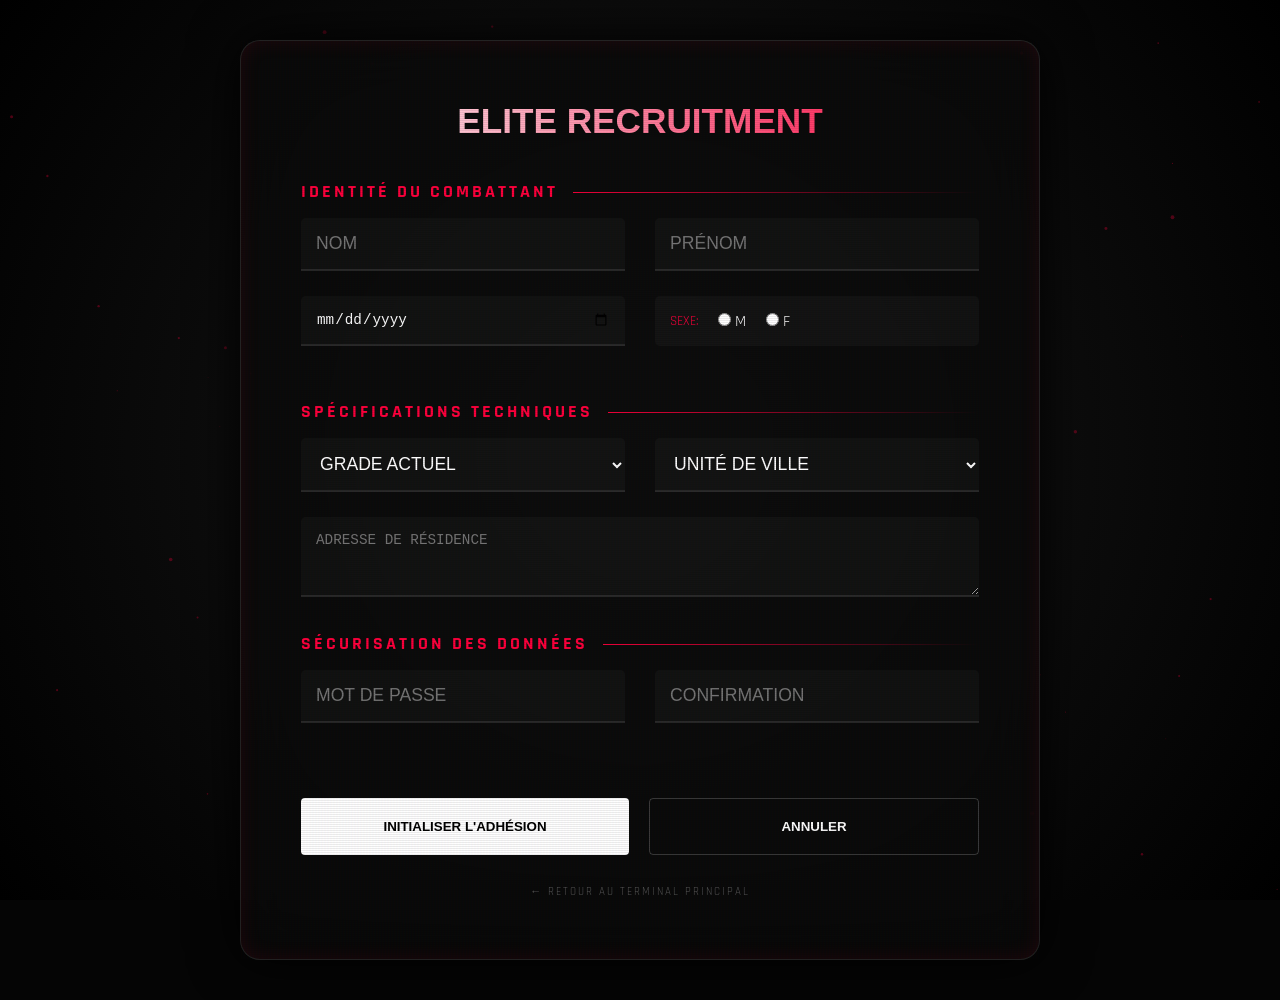
<file: Formulaire d'inscription.html>
<!DOCTYPE html>
<html lang="fr">
<head>
    <meta charset="utf-8">
    <meta name="viewport" content="width=device-width, initial-scale=1">
    <title>REJOINDRE L'ÉLITE | JUDOGI STORE</title>
    <link href="https://fonts.googleapis.com/css2?family=Syncopate:wght@400;700&family=Rajdhani:wght@300;500;700&display=swap" rel="stylesheet">
    
    <style>
        :root {
            --neon-red: #ff003c;
            --neon-blue: #00d4ff;
            --glass: rgba(255, 255, 255, 0.03);
        }

        * { margin: 0; padding: 0; box-sizing: border-box; }

        body {
            background: #050505;
            font-family: 'Rajdhani', sans-serif;
            color: #fff;
            min-height: 100vh;
            display: flex;
            justify-content: center;
            align-items: center;
            overflow-x: hidden;
            padding: 40px 0;
        }

        /* Particules en arrière-plan */
        .particles {
            position: fixed;
            top: 0; left: 0; width: 100%; height: 100%;
            z-index: -1;
            background: radial-gradient(circle at 50% 50%, #1a1a1a, #000);
        }

        /* Cadre principal style Cyberpunk */
        .cyber-container {
            position: relative;
            width: 90%;
            max-width: 800px;
            background: rgba(10, 10, 10, 0.8);
            backdrop-filter: blur(30px);
            border: 1px solid rgba(255, 255, 255, 0.1);
            border-radius: 20px;
            padding: 60px;
            box-shadow: 0 0 50px rgba(0,0,0,1), inset 0 0 20px rgba(255,0,60,0.1);
            animation: slideUp 1s cubic-bezier(0.2, 1, 0.3, 1);
        }

        @keyframes slideUp {
            from { opacity: 0; transform: translateY(50px) scale(0.95); }
            to { opacity: 1; transform: translateY(0) scale(1); }
        }

        h1 {
            font-family: 'Syncopate', sans-serif;
            font-size: 2.2em;
            text-align: center;
            margin-bottom: 40px;
            background: linear-gradient(90deg, #fff, var(--neon-red), #fff);
            background-size: 200%;
            -webkit-background-clip: text;
            -webkit-text-fill-color: transparent;
            animation: gradientMove 3s linear infinite;
        }

        @keyframes gradientMove {
            0% { background-position: 0%; }
            100% { background-position: 200%; }
        }

        .section-header {
            font-weight: 700;
            font-size: 1.1em;
            color: var(--neon-red);
            text-transform: uppercase;
            letter-spacing: 3px;
            margin: 30px 0 15px;
            display: flex;
            align-items: center;
            gap: 15px;
        }

        .section-header::after {
            content: ""; flex: 1; height: 1px; background: linear-gradient(90deg, var(--neon-red), transparent);
        }

        /* Champs de saisie interactifs */
        .input-box {
            position: relative;
            margin-bottom: 25px;
        }

        input, select, textarea {
            width: 100%;
            padding: 15px;
            background: var(--glass);
            border: none;
            border-bottom: 2px solid rgba(255, 255, 255, 0.1);
            color: #fff;
            font-size: 1.1em;
            transition: 0.4s;
            border-radius: 5px 5px 0 0;
        }

        input:focus, select:focus, textarea:focus {
            background: rgba(255, 0, 60, 0.05);
            border-bottom-color: var(--neon-red);
            outline: none;
            box-shadow: 0 10px 20px rgba(255, 0, 60, 0.1);
        }

        .grid { display: grid; grid-template-columns: 1fr 1fr; gap: 30px; }

        /* Boutons Futuristes */
        .btn-panel { display: flex; gap: 20px; margin-top: 50px; }

        .btn-glitch {
            position: relative;
            flex: 1;
            padding: 20px;
            font-family: 'Syncopate', sans-serif;
            font-weight: 700;
            text-transform: uppercase;
            border: none;
            cursor: pointer;
            overflow: hidden;
            transition: 0.3s;
            background: white;
            color: black;
            border-radius: 4px;
        }

        .btn-glitch:hover {
            background: var(--neon-red);
            color: white;
            box-shadow: 0 0 30px var(--neon-red);
            transform: scale(1.02);
        }

        .btn-cancel {
            background: transparent;
            color: white;
            border: 1px solid rgba(255,255,255,0.2);
        }

        .btn-cancel:hover { background: rgba(255,255,255,0.1); border-color: white; }

        /* Effet de scanline */
        .cyber-container::after {
            content: ""; position: absolute; top: 0; left: 0; width: 100%; height: 100%;
            background: linear-gradient(rgba(18, 16, 16, 0) 50%, rgba(0, 0, 0, 0.25) 50%), 
                        linear-gradient(90deg, rgba(255, 0, 0, 0.06), rgba(0, 255, 0, 0.02), rgba(0, 0, 255, 0.06));
            background-size: 100% 2px, 3px 100%;
            pointer-events: none; opacity: 0.3;
        }

        @media (max-width: 600px) { .grid { grid-template-columns: 1fr; } }
    </style>
</head>
<body>

<div class="particles" id="p-bg"></div>

<div class="cyber-container">
    <h1>ELITE RECRUITMENT</h1>
    
    <form>
        <div class="section-header">Identité du Combattant</div>
        <div class="grid">
            <div class="input-box">
                <input type="text" placeholder="NOM" required>
            </div>
            <div class="input-box">
                <input type="text" placeholder="PRÉNOM" required>
            </div>
        </div>

        <div class="grid">
            <div class="input-box">
                <input type="date" title="Date de naissance">
            </div>
            <div class="input-box" style="display:flex; align-items:center; gap:20px; background:var(--glass); padding:0 15px; border-radius:5px;">
                <label style="font-size:0.8em; color:var(--neon-red)">SEXE:</label>
                <label><input type="radio" name="s" style="width:auto"> M</label>
                <label><input type="radio" name="s" style="width:auto"> F</label>
            </div>
        </div>

        <div class="section-header">Spécifications Techniques</div>
        <div class="grid">
            <div class="input-box">
                <select>
                    <option disabled selected>GRADE ACTUEL</option>
                    <option>C. BLANCHE</option>
                    <option>C. MARRON</option>
                    <option>C. NOIRE</option>
                </select>
            </div>
            <div class="input-box">
                <select>
                    <option disabled selected>UNITÉ DE VILLE</option>
                    <option>NICE</option>
                    <option>PARIS</option>
                    <option>MARSEILLE</option>
                </select>
            </div>
        </div>

        <div class="input-box">
            <textarea rows="3" placeholder="ADRESSE DE RÉSIDENCE"></textarea>
        </div>

        <div class="section-header">Sécurisation des Données</div>
        <div class="grid">
            <div class="input-box">
                <input type="password" placeholder="MOT DE PASSE">
            </div>
            <div class="input-box">
                <input type="password" placeholder="CONFIRMATION">
            </div>
        </div>

        <div class="btn-panel">
            <button type="submit" class="btn-glitch">INITIALISER L'ADHÉSION</button>
            <button type="reset" class="btn-glitch btn-cancel">ANNULER</button>
        </div>
    </form>

    <a href="index.html" style="display:block; text-align:center; margin-top:30px; color:rgba(255,255,255,0.3); text-decoration:none; font-size:0.7em; letter-spacing:2px;">← RETOUR AU TERMINAL PRINCIPAL</a>
</div>

<script>
    // Animation simple de particules en JS
    const canvas = document.createElement('canvas');
    const ctx = canvas.getContext('2d');
    document.getElementById('p-bg').appendChild(canvas);
    canvas.width = window.innerWidth;
    canvas.height = window.innerHeight;
    
    let dots = [];
    for(let i=0; i<100; i++) dots.push({x: Math.random()*canvas.width, y: Math.random()*canvas.height, r: Math.random()*2, v: Math.random()*0.5});

    function draw() {
        ctx.clearRect(0,0,canvas.width, canvas.height);
        ctx.fillStyle = "rgba(255, 0, 60, 0.3)";
        dots.forEach(d => {
            ctx.beginPath();
            ctx.arc(d.x, d.y, d.r, 0, Math.PI*2);
            ctx.fill();
            d.y -= d.v;
            if(d.y < 0) d.y = canvas.height;
        });
        requestAnimationFrame(draw);
    }
    draw();
</script>

</body>
</html>
</file>
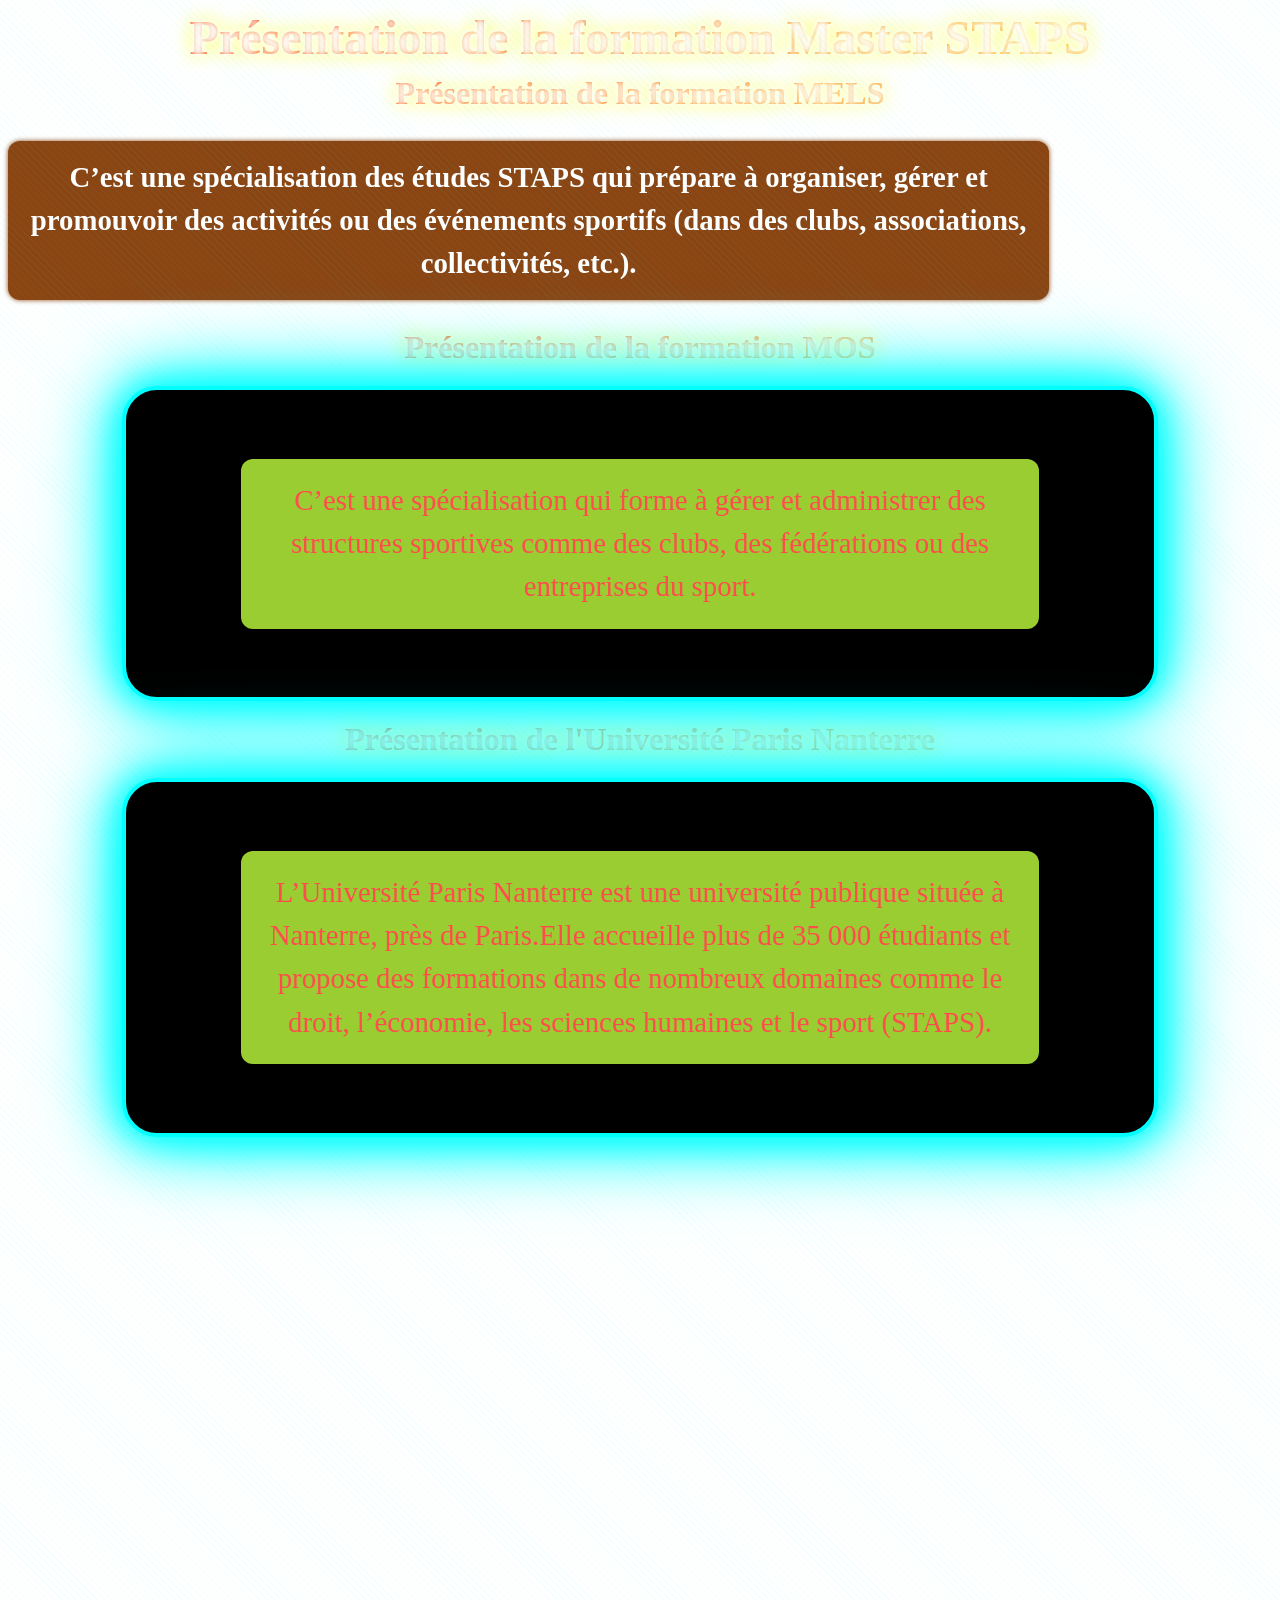
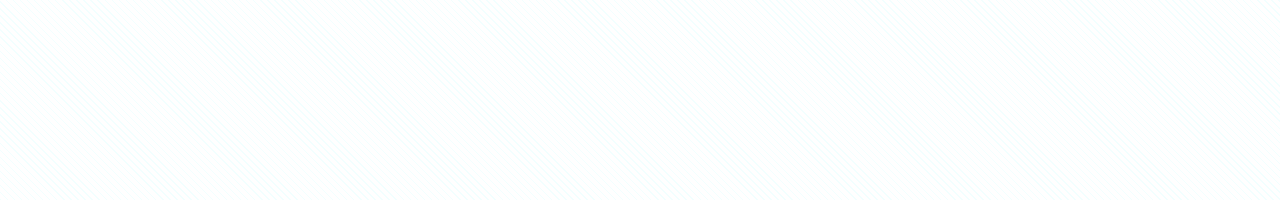
<file: tp3.html>
<!DOCTYPE html>
<html>
<head>
<meta charset="utf-8">
<meta name="viewport" content="width=device-width, initial-scale=1">
<title></title>
<link rel="stylesheet" type="text/css" href="style.css">
</head>
<body>
<h1>Présentation de la formation Master STAPS</h1>
<h2>Présentation de la formation MELS</h2>


<p class="special">C’est une spécialisation des études STAPS qui prépare à organiser, gérer et promouvoir des activités ou des événements sportifs (dans des clubs, associations, collectivités, etc.).</p>
</div>
<h2>Présentation de la formation MOS</h2>
<div>
<p>C’est une spécialisation qui forme à gérer et administrer des structures sportives comme des clubs, des fédérations ou des entreprises du sport.</p>
   
   </div>
<h2>Présentation de l'Université Paris Nanterre</h2>
<div>
<p>L’Université Paris Nanterre est une université publique située à Nanterre, près de Paris.Elle accueille plus de 35 000 étudiants et propose des formations dans de nombreux domaines comme le droit, l’économie, les sciences humaines et le sport (STAPS).</p>
</div>



</body>
</html>
</file>
<file: style.css>
Tornike Samsiani <43008764@parisnanterre.fr>
10:38 (il y a 2 minutes)
À moi

<!DOCTYPE html>
<html lang="fr">
<head>
<meta charset="UTF-8">
<meta name="viewport" content="width=device-width, initial-scale=1.0">
<title>Site Cyber Néon</title>
<style>
    /* Corps de la page avec fond animé style cyber néon */
    body {
        margin: 0;
        padding: 0;
        display: flex;
        justify-content: center;
        align-items: center;
        min-height: 100vh;
        font-family: 'Segoe UI', Tahoma, Geneva, Verdana, sans-serif;
        background: #0b0c10;
        overflow: hidden;
    }

    /* Animation de lignes lumineuses en arrière-plan */
    body::before {
        content: "";
        position: absolute;
        top: 0;
        left: 0;
        width: 200%;
        height: 200%;
        background: repeating-linear-gradient(
            45deg,
            rgba(0,255,255,0.05) 0,
            rgba(0,255,255,0.05) 1px,
            transparent 1px,
            transparent 5px
        );
        animation: moveBackground 20s linear infinite;
        z-index: 0;
    }

    @keyframes moveBackground {
        0% { transform: translate(0, 0); }
        100% { transform: translate(-50%, -50%); }
    }

    /* Conteneur principal */
    div {
        position: relative;
        z-index: 1;
        background-color: #000000;
        border: 4px solid #00FFFF;
        border-radius: 35px;
        width: 75%;
        max-width: 1200px;
        padding: 40px;
        margin: 20px auto;
        box-shadow: 0 0 30px #00FFFF, 0 0 60px #00FFFF, 0 0 90px #00FFFF;
        display: flex;
        flex-direction: column;
        align-items: center;
        animation: containerPulse 3s ease-in-out infinite alternate;
        transition: transform 0.5s, box-shadow 0.5s;
    }

    @keyframes containerPulse {
        0% { box-shadow: 0 0 20px #00FFFF, 0 0 40px #00FFFF, 0 0 60px #00FFFF; }
        50% { box-shadow: 0 0 40px #00FFFF, 0 0 80px #00FFFF, 0 0 120px #00FFFF; }
        100% { box-shadow: 0 0 20px #00FFFF, 0 0 40px #00FFFF, 0 0 60px #00FFFF; }
    }

    div:hover {
        transform: scale(1.05);
        box-shadow: 0 0 50px #00FFFF, 0 0 100px #00FFFF, 0 0 150px #00FFFF;
    }

    /* Titres néon pulsants */
    h1, h2 {
        font-weight: bold;
        text-align: center;
        background: linear-gradient(90deg, #FF0000, #FF7F00, #FFFF00, #00FF00, #0000FF, #8B00FF, #FF00FF);
        background-size: 400% 400%;
        -webkit-background-clip: text;
        -webkit-text-fill-color: transparent;
        animation: neonTextPulse 8s ease infinite alternate;
        text-shadow: 0 0 5px #FFF, 0 0 10px #FFF, 0 0 20px #FF0;
        margin: 10px 0;
    }

    h1 { font-size: 3em; }
    h2 { font-size: 2em; }

    @keyframes neonTextPulse {
        0% { text-shadow: 0 0 10px #FFF, 0 0 20px #FF0, 0 0 30px #0FF; background-position: 0% 50%; }
        50% { text-shadow: 0 0 20px #FFF, 0 0 40px #FF0, 0 0 60px #0FF; background-position: 100% 50%; }
        100% { text-shadow: 0 0 10px #FFF, 0 0 20px #FF0, 0 0 30px #0FF; background-position: 0% 50%; }
    }

    /* Paragraphes interactifs avec pulse */
    p {
        color: #FF4C4C;
        background-color: #9ACD32;
        font-size: 1.8em;
        padding: 20px;
        border-radius: 12px;
        line-height: 1.5;
        max-width: 80%;
        text-align: center;
        box-shadow: 0 0 5px #000;
        transition: background-color 0.5s, transform 0.5s, box-shadow 0.5s;
        animation: paragraphPulse 4s ease-in-out infinite alternate;
    }

    p:hover {
        background-color: #ADFF2F;
        transform: scale(1.05);
        box-shadow: 0 0 15px #9ACD32, 0 0 25px #ADFF2F;
    }

    @keyframes paragraphPulse {
        0% { box-shadow: 0 0 5px #000; }
        50% { box-shadow: 0 0 15px #9ACD32, 0 0 25px #ADFF2F; }
        100% { box-shadow: 0 0 5px #000; }
    }

    /* Paragraphe spécial néon */
    .special {
        background-color: #8B4513;
        padding: 15px;
        border-radius: 12px;
        color: #FFFFFF;
        text-align: center;
        font-weight: bold;
        box-shadow: 0 0 5px #8B4513;
        transition: background-color 0.5s, transform 0.5s, box-shadow 0.5s;
        animation: specialPulse 4s ease-in-out infinite alternate;
    }

    .special:hover {
        background-color: #A0522D;
        transform: scale(1.05);
        box-shadow: 0 0 20px #A0522D, 0 0 40px #FF8C00;
    }

    @keyframes specialPulse {
        0% { box-shadow: 0 0 5px #8B4513; }
        50% { box-shadow: 0 0 15px #A0522D, 0 0 30px #FF8C00; }
        100% { box-shadow: 0 0 5px #8B4513; }
    }

</style>
</head>
<body>
    <div>
        <h1>Bienvenue sur mon site cyber néon</h1>
        <h2>Tout pulse et scintille comme un vrai panneau néon</h2>
        <p>Ceci est un paragraphe interactif avec glow et pulsation.</p>
        <p class="special">Paragraphe spécial qui pulse et brille au survol.</p>
    </div>
</body>
</html>
</file>
